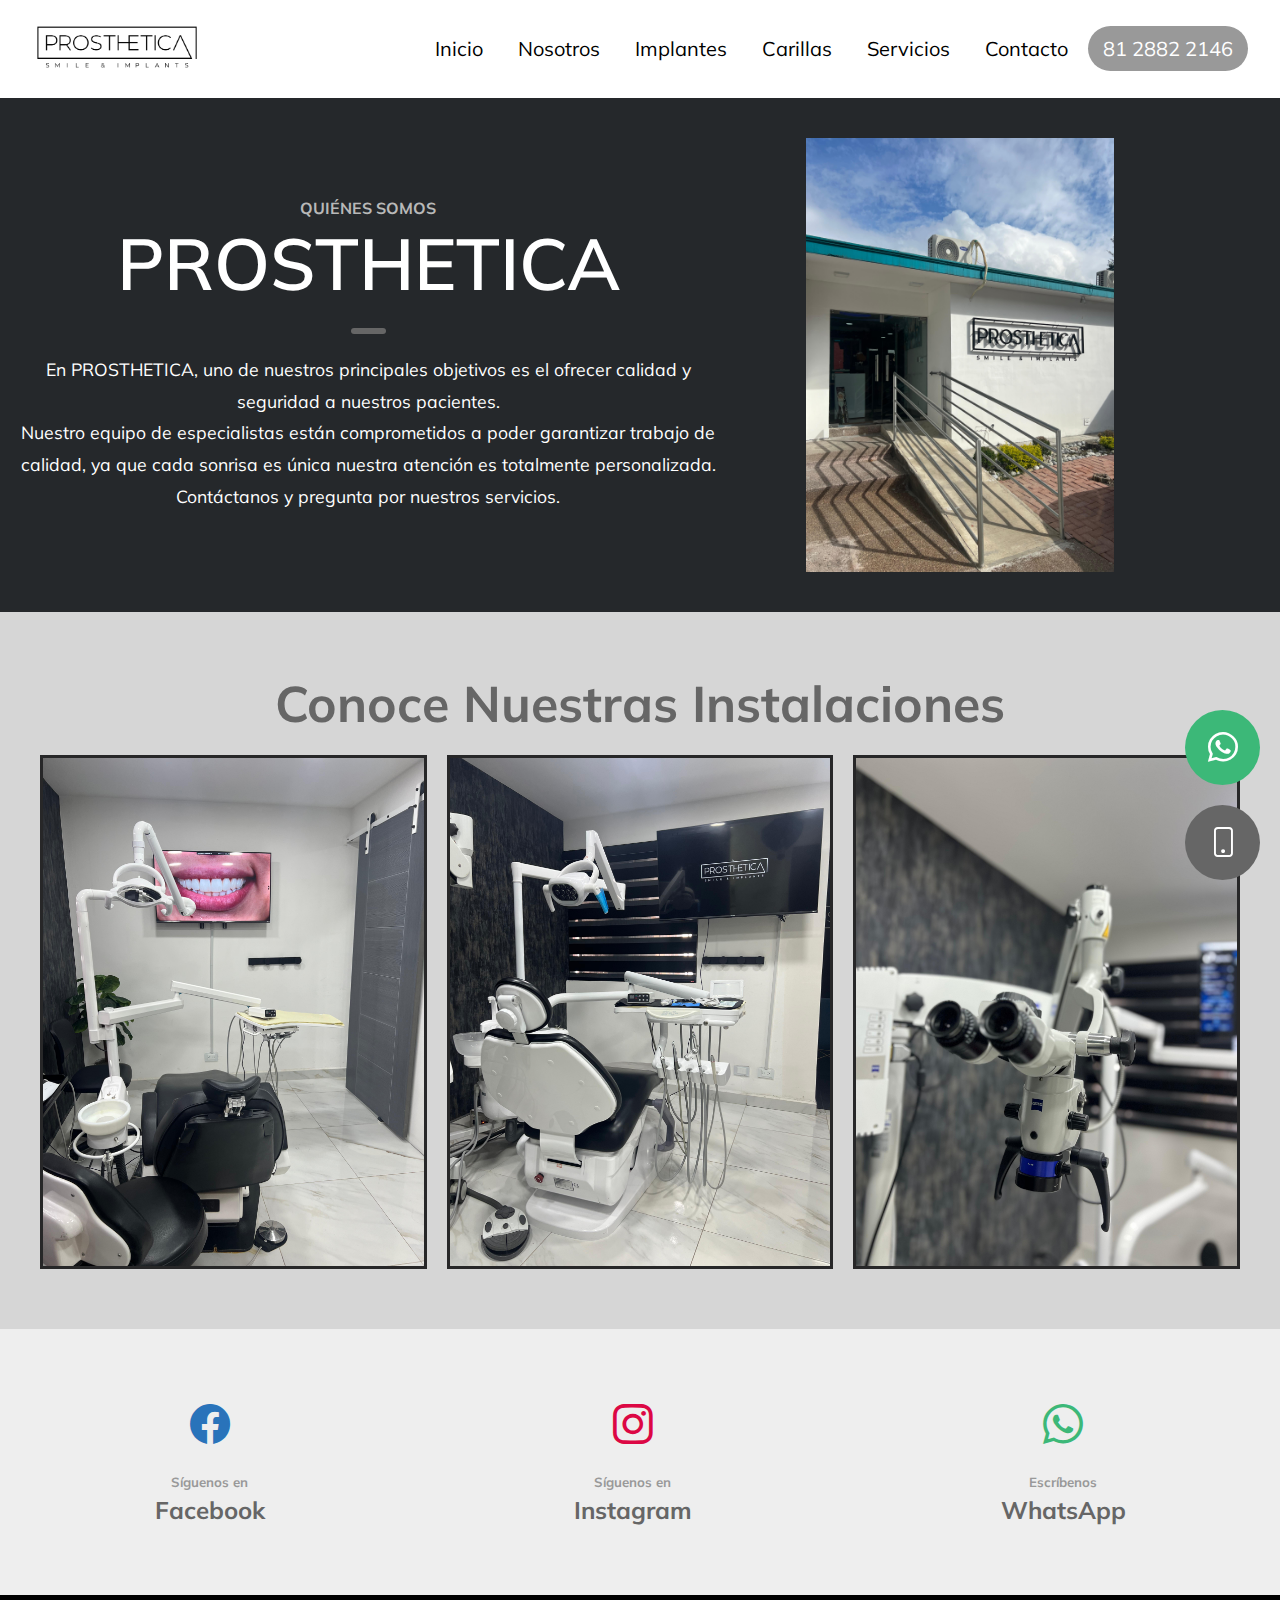
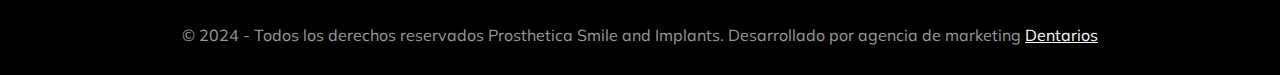
<file: nosotros.html>
<!DOCTYPE html>
<html lang="es_LA">
  <head>
    <meta charset="UTF-8" />
    <meta name="viewport" content="width=device-width, initial-scale=1.0" />
    <meta name="author" content="Valentín" />
    <meta name="" content="" />
    <title>Nosotros | PROSTHETICA</title>
    <link rel="stylesheet" href="/styles/style.css" />
    <link rel="stylesheet" href="/styles/nosotros.css" />
    <link
      rel="stylesheet"
      href="https://cdn.jsdelivr.net/npm/bootstrap-icons@1.11.2/font/bootstrap-icons.min.css"
    />
    <link
      rel="stylesheet"
      href="https://cdn.jsdelivr.net/npm/swiper@8/swiper-bundle.min.css"
    />
    <link
      rel="shortcut icon"
      href="img/logo/logo-prosthetica-square.png"
      type="image/x-icon"
    />
    <link
      rel="shortcut icon"
      href="img/logo/logo-prosthetica-square.png"
      type="image/x-icon"
    />
    <script src="https://cdn.jsdelivr.net/npm/swiper@8/swiper-bundle.min.js"></script>

    <!-- Meta Pixel Code -->
    <script>
      !(function (f, b, e, v, n, t, s) {
        if (f.fbq) return;
        n = f.fbq = function () {
          n.callMethod
            ? n.callMethod.apply(n, arguments)
            : n.queue.push(arguments);
        };
        if (!f._fbq) f._fbq = n;
        n.push = n;
        n.loaded = !0;
        n.version = "2.0";
        n.queue = [];
        t = b.createElement(e);
        t.async = !0;
        t.src = v;
        s = b.getElementsByTagName(e)[0];
        s.parentNode.insertBefore(t, s);
      })(
        window,
        document,
        "script",
        "https://connect.facebook.net/en_US/fbevents.js"
      );
      fbq("init", "571774498868542");
      fbq("track", "PageView");
    </script>
    <noscript
      ><img
        height="1"
        width="1"
        style="display: none"
        src="https://www.facebook.com/tr?id=571774498868542&ev=PageView&noscript=1"
    /></noscript>
    <!-- End Meta Pixel Code -->

    <!-- Google Tag Manager -->
    <script>
      (function (w, d, s, l, i) {
        w[l] = w[l] || [];
        w[l].push({
          "gtm.start": new Date().getTime(),
          event: "gtm.js",
        });
        var f = d.getElementsByTagName(s)[0],
          j = d.createElement(s),
          dl = l != "dataLayer" ? "&l=" + l : "";
        j.async = true;
        j.src = "https://www.googletagmanager.com/gtm.js?id=" + i + dl;
        f.parentNode.insertBefore(j, f);
      })(window, document, "script", "dataLayer", "GTM-NFP6KH6S");
    </script>
    <!-- End Google Tag Manager -->
  </head>

  <body>
    <!-- Google Tag Manager (noscript) -->
    <noscript
      ><iframe
        src="https://www.googletagmanager.com/ns.html?id=GTM-NFP6KH6S"
        height="0"
        width="0"
        style="display: none; visibility: hidden"
      ></iframe
    ></noscript>
    <!-- End Google Tag Manager (noscript) -->

    <header class="header-1">
      <div class="header" id="header">
        <a href="/" class="logo-btn">
          <img src="img/logo/logo-prosthetica-rectangle.png" alt="" id="logo" />
        </a>
        <div class="btn-menu" id="open">
          <span></span>
          <span></span>
          <span></span>
        </div>
        <nav class="menu-desktop">
          <a href="/">Inicio</a>
          <a href="/nosotros.html">Nosotros</a>
          <a href="/#Implantes">Implantes</a>
          <a href="/#Carillas">Carillas</a>
          <a href="/index.html#Servicios">Servicios</a>
          <!-- <a href="/promociones.html">Promociones</a> -->
          <a href="/#Contacto">Contacto</a>
          <a href="tel:8128822146" target="_blank">81 2882 2146</a>
        </nav>
      </div>
    </header>
    <nav class="menu-movil" id="menu">
      <i class="bi bi-x-lg" id="close"></i>
      <a href="/">Inicio</a>
      <a href="/nosotros.html">Nosotros</a>
      <a href="/#Implantes">Implantes</a>
      <a href="/#Carillas">Carillas</a>
      <a href="/index.html#Servicios" target="_blank">Servicios</a>
      <!-- <a href="/promociones.html">Promociones</a> -->
      <a href="/#Contacto">Contacto</a>
      <a href="tel:8128822146">81 2882 2146</a>
      <div class="menu-rs">
        <a
          href="https://www.facebook.com/prosthetica.mx?mibextid=ZbWKwL"
          target="_blank"
          rel="noopener noreferrer"
        >
          <svg
            xmlns="http://www.w3.org/2000/svg"
            x="0px"
            y="0px"
            width="40"
            height="40"
            viewBox="0 0 24 24"
          >
            <path
              d="M17.525,9H14V7c0-1.032,0.084-1.682,1.563-1.682h1.868v-3.18C16.522,2.044,15.608,1.998,14.693,2 C11.98,2,10,3.657,10,6.699V9H7v4l3-0.001V22h4v-9.003l3.066-0.001L17.525,9z"
            ></path>
          </svg>
        </a>
        <a
          href="https://www.instagram.com/prosthetica.mx?igsh=MWJ2endzcXExOW1ibQ=="
          target="_blank"
          rel="noopener noreferrer"
        >
          <svg
            xmlns="http://www.w3.org/2000/svg"
            x="0px"
            y="0px"
            width="40"
            height="40"
            viewBox="0 0 48 48"
          >
            <path
              d="M 16.5 5 C 10.16639 5 5 10.16639 5 16.5 L 5 31.5 C 5 37.832757 10.166209 43 16.5 43 L 31.5 43 C 37.832938 43 43 37.832938 43 31.5 L 43 16.5 C 43 10.166209 37.832757 5 31.5 5 L 16.5 5 z M 16.5 8 L 31.5 8 C 36.211243 8 40 11.787791 40 16.5 L 40 31.5 C 40 36.211062 36.211062 40 31.5 40 L 16.5 40 C 11.787791 40 8 36.211243 8 31.5 L 8 16.5 C 8 11.78761 11.78761 8 16.5 8 z M 34 12 C 32.895 12 32 12.895 32 14 C 32 15.105 32.895 16 34 16 C 35.105 16 36 15.105 36 14 C 36 12.895 35.105 12 34 12 z M 24 14 C 18.495178 14 14 18.495178 14 24 C 14 29.504822 18.495178 34 24 34 C 29.504822 34 34 29.504822 34 24 C 34 18.495178 29.504822 14 24 14 z M 24 17 C 27.883178 17 31 20.116822 31 24 C 31 27.883178 27.883178 31 24 31 C 20.116822 31 17 27.883178 17 24 C 17 20.116822 20.116822 17 24 17 z"
            ></path>
          </svg>
        </a>
      </div>
    </nav>

    <section class="container-nosotros" id="Nosotros">
      <div class="nosotros-max">
        <div class="nosotros">
          <h4>QUIÉNES SOMOS</h4>
          <h3>PROSTHETICA</h3>
          <span></span>
          <p>
            En PROSTHETICA, uno de nuestros principales objetivos es el ofrecer
            calidad y seguridad a nuestros pacientes. <br />
            Nuestro equipo de especialistas están comprometidos a poder
            garantizar trabajo de calidad, ya que cada sonrisa es única nuestra
            atención es totalmente personalizada. <br />
            Contáctanos y pregunta por nuestros servicios.
          </p>
        </div>
        <img
          src="img/fachada-prosthetica.jpeg"
          alt="prosthetica"
          class="img-des"
        />
      </div>
    </section>

    <section class="container-instalaciones">
      <h2>Conoce Nuestras Instalaciones</h2>
      <div class="instalaciones ins-movil">
        <div class="swiper sample-slider-3">
          <div class="swiper-wrapper">
            <div class="swiper-slide">
              <img src="img/Instalaciones/instalaciones-1.jpeg" />
            </div>
            <div class="swiper-slide">
              <img src="img/Instalaciones/instalaciones-2.jpeg" />
            </div>
            <div class="swiper-slide">
              <img src="img/Instalaciones/instalaciones-3.jpeg" />
            </div>
            <!-- <div class="swiper-slide">
              <img src="img/Nosotros/slider-5.jpg" />
            </div>
            <div class="swiper-slide">
              <img src="img/Nosotros/slider-6.jpg" />
            </div>
            <div class="swiper-slide">
              <img src="img/Nosotros/slider-7.jpg" />
            </div>
            <div class="swiper-slide">
              <img src="img/Nosotros/slider-8.jpg" />
            </div> -->
          </div>
        </div>
      </div>
      <div class="instalaciones-des">
        <img
          src="img/Instalaciones/instalaciones-1.jpeg"
          alt="Consultorio"
          class="foto-1"
        />
        <img
          src="img/Instalaciones/instalaciones-2.jpeg"
          alt="Consultorio"
          class="foto-2"
        />
        <img
          src="img/Instalaciones/instalaciones-3.jpeg"
          alt="Consultorio"
          class="foto-3"
        />
        <!-- <img
          src="img/Nosotros/slider-10.jpg"
          alt="Consultorio"
          class="foto-3"
        />
        <img
          src="img/Nosotros/slider-15.jpg"
          alt="Consultorio"
          class="foto-4"
        />
        <img src="img/Nosotros/slider-9.jpg" alt="Consultorio" class="foto-5" />
        <img
          src="img/Nosotros/slider-11.jpg"
          alt="Consultorio"
          class="foto-6"
        />
        <img src="img/Nosotros/slider-4.jpg" alt="Consultorio" class="foto-7" />
        <img
          src="img/Nosotros/slider-13.jpg"
          alt="Consultorio"
          class="foto-8"
        />
        <img
          src="img/Nosotros/slider-14.jpg"
          alt="Consultorio"
          class="foto-9"
        />
        <img
          src="img/Nosotros/slider-7.jpg"
          alt="Consultorio"
          class="foto-10"
        /> -->
      </div>
    </section>
    <footer class="footer">
      <a
        href="https://www.facebook.com/prosthetica.mx?mibextid=ZbWKwL"
        target="_blank"
        class="item-rs"
      >
        <i class="bi bi-facebook"></i>
        <h5>Síguenos en</h5>
        <h2>Facebook</h2>
      </a>
      <a
        href="https://www.instagram.com/prosthetica.mx?igsh=MWJ2endzcXExOW1ibQ=="
        target="_blank"
        class="item-rs"
      >
        <i class="bi bi-instagram"></i>
        <h5>Síguenos en</h5>
        <h2>Instagram</h2>
      </a>
      <a
        href="https://api.whatsapp.com/send?phone=528128822146"
        target="_blank"
        class="item-rs"
      >
        <i class="bi bi-whatsapp"></i>
        <h5>Escríbenos</h5>
        <h2>WhatsApp</h2>
      </a>
    </footer>
    <footer class="footer-1">
      <p>
        © 2024 - Todos los derechos reservados Prosthetica Smile and Implants.
        Desarrollado por agencia de marketing
        <a
          href="http://dentarios.com.mx"
          target="_blank"
          rel="noopener noreferrer"
          >Dentarios</a
        >
      </p>
    </footer>
    <div class="botones-flotantes">
      <a
        id="whats"
        href="https://api.whatsapp.com/send?phone=526255890381"
        target="_blank"
      >
        <i class="bi bi-whatsapp"></i>
      </a>
      <a id="tel" href="tel:6255890381" target="_blank">
        <i class="bi bi-phone"></i>
      </a>
      <!-- <a id="menu-contacto">
      <img src="img/mensaje.png" alt="mensaje" />
    </a> -->
    </div>
    <script src="js/script-promo.js"></script>
  </body>
</html>
</file>
<file: styles/style.css>
@import url("https://fonts.googleapis.com/css2?family=Mulish:wght@300;400;500;600;700;800;900&display=swap");

:root {
  --primary-color: #2a2f35;
  --secondary-color: #999999;
  --tercer-color: #666;
}

* {
  margin: 0;
  padding: 0;
  box-sizing: border-box;
  scroll-behavior: smooth;
}

body {
  font-family: "Mulish", sans-serif;
  overflow-x: hidden;
  width: 100vw;
  height: 100vh;
}

h3 {
  color: var(--primary-color);
}

p {
  color: var(--secondary-color);
}

/*EStilos header*/
.header {
  display: flex;
  justify-content: space-between;
  align-items: center;
  height: auto;
  background-color: #fff;
  position: fixed;
  top: 0;
  right: 0;
  z-index: 11;
  width: 100%;
  gap: 170px;
  transition: all 0.275s ease;
  max-width: 100%;
  box-sizing: border-box;
  padding: 0px 15px;
}

.header-1 {
  display: flex;
  justify-content: center;
  align-items: center;
  width: 100%;
}

.header-blanco {
  background-color: white;
  box-shadow: 2px 2px 2px 1px rgba(0, 0, 0, 0.2);
  transition: all 0.275s ease;
}

.header .logo-btn {
  width: 55%;
  max-width: 55%;
}

.header .logo-btn img {
  width: 100px;
}

.header .btn-menu span {
  width: 25px;
  height: 4px;
  background-color: #000;
  display: flex;
  margin-bottom: 5px;
}

.header .btn-menu {
  cursor: pointer;
}

/*Menu Móvil*/
.menu-movil a {
  text-decoration: none;
  color: #000;
  margin-bottom: 15px;
  font-size: 25px;
  font-weight: 600;
}

.menu-movil #close {
  font-size: 25px;
  position: absolute;
  top: 40px;
  right: 30px;
  color: #000;
  cursor: pointer;
}

.menu-movil {
  padding: 60px 25px 25px;
  background-color: white;
  display: flex;
  justify-content: center;
  align-items: flex-start;
  flex-direction: column;
  width: 300px;
  height: 100vh;
  position: fixed;
  z-index: 12;
  top: 0;
  right: -350px;
  box-shadow: 0px 10px 5px 5px rgba(0, 0, 0, 0.2);
  transition: all 0.3s ease-in;
}

.menu-desktop {
  display: none;
}

.menu-movil .menu-rs {
  margin-top: 50px;
}

.menu-movil .menu-rs svg {
  width: 25px;
  margin-left: 15px;
}

.show-menu {
  transition: all 0.3s ease-in;
  right: 0;
}

/*Fin Menu Móvil*/
/*Fin estilos header*/
/*Estilos Hero*/
.hero {
  background-color: #000;
}
.sample-slider {
  width: 100%;
  position: relative;
  display: none;
  background-color: #000;
}

.img-des {
  display: none;
}

.swiper-slide {
  margin: 0 auto;
}

.sample-slider h2 {
  position: absolute;
  top: 50%;
  left: 30%;
  color: white;
}
.slider-casos {
  overflow: hidden;
}
.img-casos {
  max-width: 100%;
  width: 200px;
  height: 100%;
  object-fit: cover;
  margin: auto;
  display: block;
  -webkit-box-shadow: 9px 10px 5px 1px rgba(0, 0, 0, 0.38) !important;
  -moz-box-shadow: 9px 10px 5px 1px rgba(0, 0, 0, 0.38) !important;
  box-shadow: 9px 10px 5px 1px rgba(0, 0, 0, 0.38) !important;
}
.img-casos-8 {
  max-width: 100%;
  width: 300px;
  height: 270px;
  object-fit: cover;
}

/* section videos */
.container-videos-presentation {
  width: 100%;
  padding: 25px 0;
  margin-top: 70px;
}

.container-videos--img {
  display: none;
}

.videos-slider {
  width: 100%;
}

.videos-slider .swiper-slide-video {
  width: 100%;
}

.container-videos-presentation .swiper-slide-video {
  height: auto;
  width: 100%;
}

.video-presentation {
  width: 100%;
  height: auto;
}

.prev-videos:after,
.next-videos:after {
  color: #fff !important;
  font-size: 30px !important;
}

.swiper-slide-video.swiper-slide-active {
  display: flex;
  align-items: center;
  justify-content: center;
}

/* Banner Movil */

.sample-slider-movil {
  width: 100%;
  position: relative;
}

.sample-slider-movil img {
  width: 100%;
  object-fit: contain;
  height: auto;
}

/*  */

.hero .hero-txt {
  display: flex;
  justify-content: center;
  align-items: center;
  flex-direction: column;
  text-align: center;
  max-width: 100%;
}

.hero h4,
.exito h4,
.texto-testimonios h4 {
  color: var(--secondary-color);
}

.hero h3,
.nosotros h3,
.exito h3,
.texto-testimonios h3 {
  font-size: 1.4em;
}

.hero span,
.nosotros span,
.exito span,
.contacto span {
  width: 35px;
  height: 6px;
  background-color: var(--tercer-color);
  display: flex;
  border-radius: 3px;
  margin: 20px 0;
}

.hero p,
.nosotros p,
.exito p,
.texto-testimonios p,
.contacto p {
  font-size: 1.1rem;
  line-height: 1.8;
}

/*Fin Estilos Hero*/
.container-nosotros {
  width: 100%;
  display: flex;
  justify-content: center;
  align-items: center;
}

.servicios-summary {
  width: 100%;
  display: flex;
  flex-direction: column;
  justify-content: center;
  align-items: center;
  padding: 20px 0;
  gap: 10px;
}

.servicios-summary h2 {
  text-align: center;
}

.servicios-summary p {
  width: 90%;
  text-align: justify;
}

.servicios {
  display: grid;
  grid-template-columns: repeat(2, 1fr);
  place-items: center;
  padding: 10px 0;
  max-width: 100%;
  margin-bottom: 50px;
}

.item-servicios {
  cursor: pointer;
  box-sizing: border-box;
  width: 100%;
  display: flex;
  justify-content: space-evenly;
  align-items: center;
  flex-direction: column;
  text-align: center;
  outline: 1px solid #000;
  gap: 10px;
  padding: 34px 0;
}

.item-servicios:hover {
  background-color: var(--secondary-color);
}

.item-servicios:hover p,
.item-servicios:hover h3 {
  color: #fff;
}

.item-servicios img {
  width: 30%;
}

.servicios .btn-casos,
.texto-testimonios a {
  padding: 20px 35px;
  color: white;
  background-color: var(--tercer-color);
  border-radius: 8px;
  margin: 10px 0;
  text-decoration: none;
  transition: all 0.2s ease-in-out;
}

.servicios .btn-casos {
  width: 50%;
  margin-top: 25px;
  text-align: center;
  grid-column-start: 1;
  grid-column-end: 3;
}

.servicios .btn-casos:hover,
.texto-testimonios a:hover {
  transition: all 0.2s ease-in-out;
  opacity: 0.7;
}

/* Modales Servicios */

dialog.hide {
  animation: hide 1s ease normal;
}

@keyframes hide {
  to {
    transform: translateY(-110%);
  }
}

dialog::backdrop {
  backdrop-filter: blur(4px);
  background-color: rgba(0, 0, 0, 0.5);
}

dialog {
  width: 80%;
  height: 70%;
  border-radius: 15px;
  border: none;
  position: fixed;
  top: 50%;
  left: 50%;
  transform: translate(-50%, -50%);
}

.modal-content {
  display: flex;
  flex-direction: column;
  align-items: center;
}

.close-button {
  align-self: flex-end;
  background: none;
  border: none;
  color: #aaa;
  font-size: 28px;
  cursor: pointer;
}

.close-button:hover {
  color: black;
}

.modal-images {
  display: flex;
  flex-direction: column;
  align-items: center;
  justify-content: center;
  gap: 10px;
  width: 100%;
}

/*Estilos modal casos*/
.foto-caso {
  width: 100%;
  height: auto;
  display: flex;
  justify-content: center;
  align-items: center;
  z-index: 100;
}

.sample-slider-2 {
  max-width: 500px;
  height: auto;
}
.modal-casos {
  background-color: rgba(0, 0, 0, 0.2);
  position: fixed;
  z-index: 500;
  width: 100%;
  height: 100vh;
  left: 0;
  top: 0;
  display: flex;
  justify-content: center;
  align-items: center;
  transform: scale(0);
  transition: all 0.7s ease-in;
}
.modal-container {
  background-color: #fff;
  width: 90%;
  height: 90%;
  display: flex;
  justify-content: center;
  align-items: center;
  flex-direction: column;
}
.modal-casos.showAparece {
  transform: scale(1);
  transition: all 0.7s ease-in;
}
.close-btn {
  position: absolute;
  right: 10px;
  top: 5px;
}

/*Estilos modal casos*/

/*Estilos Nosotros*/
.nosotros {
  display: flex;
  justify-content: center;
  align-items: center;
  flex-direction: column;
  padding: 60px 1rem;
  background-color: #25282b;
  text-align: center;
}

.container-nosotros {
  background-color: #25282b;
}

.nosotros h3 {
  color: white;
}

.nosotros h4 {
  color: #b8b8b8;
}

.nosotros p {
  color: #fff;
  text-align: justify;
}

.counter {
  padding: 60px 1rem;
  display: flex;
  justify-content: center;
  align-items: center;
  flex-direction: column;
  text-align: center;
  max-width: 100%;
}

.counter .item-counter {
  display: flex;
  justify-content: center;
  align-items: center;
  flex-direction: column;
  margin: 10px 0;
}

.counter .item-counter > div {
  display: flex;
  align-items: center;
  justify-content: space-around;
}

.counter .item-counter i {
  margin-right: 10px;
  font-size: 35px;
  color: var(--tercer-color);
}

.counter .item-counter h2 {
  font-size: 60px;
}

.counter h3 {
  margin-bottom: 50px;
}

.counter .item-counter p {
  font-size: 1.4em;
}

/*Estilos Detalles*/
.detalles {
  display: flex;
  justify-content: center;
  align-items: center;
  flex-direction: column;
}

.detalles .item-detalles {
  width: 100%;
  height: 150px;
}

.detalles .item-detalles h2 {
  width: 100%;
  height: 100%;
  background-color: #000000a9;
  color: white;
  text-align: center;
  display: flex;
  justify-content: center;
  align-items: center;
  transition: all 0.275s linear;
}

.detalles .item-detalles:hover > h2 {
  background-color: #1f49706d;
  transition: all 0.275s linear;
}

.detalles .parte-1 {
  background-image: url(../img/Nosotros/slider-14.png);
  background-repeat: no-repeat;
  background-position: center center;
  background-size: cover;
}

.detalles .parte-2 {
  background-image: url(../img/Nosotros/slider-15.png);
  background-repeat: no-repeat;
  background-position: center center;
  background-size: cover;
}

.detalles .parte-3 {
  background-image: url(../img/_MG_1418.png);
  background-repeat: no-repeat;
  background-position: center center;
  background-size: cover;
}

/*Casos de Éxito*/
.exito {
  display: flex;
  justify-content: center;
  align-items: center;
  flex-direction: column;
  padding: 60px 1rem;
  text-align: center;
}

.galeria-casos {
  display: grid;
  grid-template-columns: repeat(1, 1fr);
}

.galeria-casos img {
  width: 100%;
}
.galeria-casos .item-casos .content-4 {
  position: absolute;
  z-index: 3;
  bottom: 0;
  display: flex;
  justify-content: center;
  flex-direction: column;
  align-items: center;
  transform: scale(0);
  transition: 0.5s;
  background-color: #000000b6;
  padding: 20px;
  width: 100%;
  height: 100%;
  color: white;
}

.galeria-casos .item-casos:hover .content-4 {
  transform: scale(1);
}

/* Implantes */

.container-implantes {
  width: 100%;
  margin: 80px 0;
}

.implantes-fig {
  width: 100%;
}

.implantes-fig img {
  width: 100%;
}

.implantes-textos {
  width: 100%;
  display: flex;
  flex-direction: column;
  gap: 20px;
  padding: 20px;
  align-items: center;
}

.implantes-textos h4 {
  font-size: 30px;
  font-weight: bold;
  text-align: center;
}

.implantes-textos span {
  text-align: justify;
  color: #999;
  font-size: 20px;
}

.implantes-textos a {
  padding: 20px 40px;
  color: #fff;
  background-color: #2a2f35;
  text-align: center;
  text-decoration: none;
  border-radius: 5px;
}

/*Fin Estilos Galería*/
/*Estilos TEstimonios*/
.container-testimonios {
  background-image: url(../img/bg-testim.webp);
  background-position: top;
  background-repeat: no-repeat;
  background-size: cover;
  width: 100%;
  margin-top: 100px;
}

.max-testi {
  display: flex;
  justify-content: center;
  align-items: center;
  width: 100%;
  background-color: #000000a9;
}

.testimonios {
  padding: 60px 1rem;
  display: flex;
  justify-content: center;
  align-items: center;
  flex-direction: column;
}

.testimonios .texto-testimonios {
  display: flex;
  justify-content: center;
  align-items: flex-start;
  flex-direction: column;
  text-align: start;
  margin-bottom: 20px;
}

.testimonios .texto-testimonios h3 {
  color: white;
}

.testimonios .texto-testimonios p {
  margin: 20px 0;
}

.swiper-container,
.swiper-container-1 {
  position: relative;
  width: 300px;
  margin: 0 auto;
}

.swiper-container .swiper-button-prev {
  left: -40px;
}

.swiper-container .swiper-button-next {
  right: -40px;
}

.swiper-container .swiper-pagination,
.swiper-container-1 .swiper-pagination {
  bottom: -30px !important;
}

.item-testimonios {
  padding: 40px 40px 30px;
  background-color: white;
  height: auto !important;
}

.item-testimonios img {
  width: 75px;
}

.item-testimonios p {
  margin: 30px 0;
}

.item-testimonios h3 {
  padding-top: 20px;
}

.swiper-pagination-bullet {
  width: 25px !important;
  height: 4px !important;
  font-size: 12px !important;
  color: #000 !important;
  opacity: 1 !important;
  background: rgba(0, 0, 0, 0.2) !important;
  border-radius: 6px !important;
}

.swiper-pagination-bullet-active {
  color: #fff !important;
  background: var(--tercer-color) !important;
}

/*Estilos Contacto*/
.contacto {
  box-sizing: border-box;
  display: flex;
  justify-content: center;
  align-items: center;
  flex-direction: column;
  text-align: center;
  padding: 90px 1rem;
  max-width: 100%;
}

.contacto .texto-contacto {
  display: flex;
  justify-content: center;
  align-items: center;
  flex-direction: column;
}

.contacto .container-datos {
  margin: 20px 0;
  text-decoration: none;
  color: inherit;
}

.contacto .container-datos i {
  font-size: 40px;
  color: var(--tercer-color);
}

.contacto .container-datos h5 {
  color: var(--secondary-color);
}

.contacto .container-datos h2 {
  font-weight: bold;
}

.contacto .container-datos ul {
  list-style: none;
}

.texto-contacto {
  margin-bottom: 20px;
}

.contacto .container-datos li {
  font-size: 1.5em;
  font-weight: bold;
  margin-bottom: 10px;
}

.datos-map {
  width: 100%;
  margin: 30px 0;
  display: flex;
  flex-direction: column;
}

.map-item {
  display: flex;
  flex-direction: column;
  gap: 20px;
  padding: 20px;
}

.map-item a {
  text-decoration: none;
  color: #000;
  font-size: 20px;
  text-align: center;
  font-weight: bold;
}

.map {
  width: 100%;
  height: 250px;
}

.consultorio {
  width: 100%;
  height: 100%;
}

.consultorio img {
  width: 100%;
  opacity: 0.5;
  transition: all 0.175s linear;
}

.consultorio img:hover {
  transition: all 0.175s linear;
  opacity: inherit;
}

.swiper-container-1 {
  margin-top: 20px;
}

/*Footer*/
.footer {
  padding: 30px 0;
  display: flex;
  justify-content: center;
  align-items: center;
  flex-direction: column;
  background-color: #eeeeee;
  text-align: center;
}

.footer .item-rs {
  margin: 30px 0;
  text-decoration: none;
}

.footer .item-rs i {
  font-size: 40px;
}

.footer .item-rs .bi-whatsapp {
  color: #3cb878;
}

.footer .item-rs .bi-facebook {
  color: #2973ba;
}

.footer .item-rs .bi-instagram {
  color: #dc0744;
}

.footer .item-rs h5 {
  margin: 25px 0 5px 0;
  color: var(--secondary-color);
}

.footer .item-rs h2 {
  color: var(--tercer-color);
}

.footer-1 {
  padding: 30px 1rem;
  background-color: #000;
  text-align: center;
}

.footer-1 a {
  color: white;
}

/*Botones Flotantes*/
.botones-flotantes {
  position: fixed;
  bottom: 20px;
  right: 20px;
  z-index: 13;
  display: flex;
  flex-direction: column;
  gap: 20px;
}

.botones-flotantes a {
  display: flex;
  justify-content: center;
  align-items: center;
  text-align: center;
  font-size: 30px;
  width: 75px;
  height: 75px;
  border-radius: 50%;
  cursor: pointer;
  transition: all 0.275s ease-in-out;
}

.botones-flotantes #whats {
  background-color: #3cb878;
  color: white;
}

.botones-flotantes #tel {
  background-color: var(--tercer-color);
  color: white;
}

.botones-flotantes #whats:hover {
  background-color: #268353;
}

.botones-flotantes #tel:hover {
  background-color: var(--secondary-color);
}

/* .botones-flotantes img {
  width: 40px;
} */

/* .botones-flotantes #menu-contacto {
  background-color: var(--tercer-color);
  z-index: 14;
  position: relative;
  width: 75px;
  height: 75px;
} */

.botones-flotantes #menu-contacto:hover {
  background-color: var(--secondary-color);
}

.show-whats {
  right: 90px !important;
}

.show-tel {
  bottom: 90px !important;
}
.fhater {
  background-color: #000;
}
.container-descripcion {
  position: relative;
  display: grid;
  grid-template-columns: repeat(1, 1fr);
  gap: 30px;
  padding: 0px 20px;
}
.item-des {
  margin-top: 30px;
  margin-bottom: 10px;
}
.item-des hr {
  width: 39%;
  height: 1px;
  background-color: #fff;
}
.item-des h2,
.item-des p {
  color: white;
}
.item-des h2 {
  font-size: 32px;
}
.item-des p {
  font-size: 16px;
  margin-top: 5px;
  text-align: justify;
}
.container-video {
  margin-bottom: 40px;
}

.container-video .video-video {
  height: 0px;
  width: 100%;
  max-width: 560px; /* Así establecemos el ancho máximo (si lo queremos) */
  padding-top: 56.25%; /* Relación: 16/9 = 56.25% */
  position: relative;
}

.container-video .video-video video {
  position: absolute;
  height: 100%;
  width: 100%;
  top: 0px;
  left: 0px;
}
.container-video p {
  color: #fff;
  font-size: 16px;
  margin: 5px auto;
}
.btn-video {
  background-color: #efb810;
  padding: 9px 7px;
  width: 170px;
  text-align: center;
  display: block;
  border-radius: 10px;
  text-decoration: none;
  color: #fff;
  margin: 9px 0px 0px 0px;
}
.container-btn-video {
  display: block;
}
.container-btn-item-des {
  display: none;
}
.item-fotos img {
  max-width: 100%;
  height: 100%;
  object-fit: cover;
}
.swiper-slide h3 {
  text-align: center;
  color: #efb810;
}
.antes-despues {
  display: none;
}
.slider-cel {
  margin-top: 55px;
}
.swiper-slide-movil img {
  max-width: 100%;
}
/*Media Queries*/
@media (min-width: 767px) {
  .galeria-casos .item-casos {
    position: relative;
  }
  .galeria-casos .item-casos .content-4 {
    position: absolute;
    z-index: 3;
    bottom: 0;
    top: 0;
    left: 0;
    right: 0;
    display: flex;
    justify-content: center;
    flex-direction: column;
    align-items: center;
    transform: scale(0);
    transition: 0.5s;
    background-color: #000000b6;
    padding: 20px;
    width: 100%;
    height: 100%;
    color: white;
  }

  .galeria-casos .item-casos:hover .content-4 {
    transform: scale(1);
  }
  .slider-cel {
    display: none;
  }
  .hero {
    display: flex;
    flex-direction: column;
    height: 100vh;
    padding: 0px 0px;
  }
  .hero .sample-slider img {
    width: 100%;
    object-fit: cover;
  }
  .item-des {
    display: flex;
    flex-direction: column;
    justify-content: start;
    gap: 10px;
  }
  .container-descripcion {
    position: relative;
    display: grid;
    grid-template-columns: repeat(2, 1fr);
    gap: 30px;
    padding: 40px 40px;
    max-width: 1400px;
    margin: auto;
  }
  .item-des h2 {
    font-size: 40px;
  }
  .item-des p {
    font-size: 17px;
    margin-top: 5px;
    text-align: justify;
  }
  .container-video {
    display: flex;
    justify-content: center;
    align-items: center;
    flex-direction: column;
  }
  .container-btn-video {
    display: none;
  }
  .container-btn-item-des {
    display: block;
  }
  .btn-video {
    background-color: #efb810;
    padding: 9px 0px;
    width: 200px;
    text-align: center;
    display: block;
    border-radius: 10px;
    text-decoration: none;
    color: #fff;
    font-size: 18px;
    margin: 9px 0px 0px 0px;
    transition: 0.7s all ease-in-out;
  }
  .btn-video:hover {
    transform: scale(0.9);
    transition: 0.7s all ease-in-out;
  }
  .antes-despues {
    width: 100%;
    margin: auto;
    background-color: #000 !important;
    display: flex;
    justify-content: center;
    align-items: center;
    flex-direction: column;
  }
  .antes-despues h2 {
    color: #fff;
    margin-top: 18px;
    font-size: 30px;
  }
  .antes-despues span {
    color: #fff;
  }
  .item-antes-despues {
    max-width: 1300px;
    margin: auto;
    display: grid;
    grid-template-columns: repeat(4, 1fr);
    gap: 10px;
    background-color: #000 !important;
    padding-top: 30px;
  }
  .item-fotos {
    position: relative;
  }
  .item-fotos img {
    max-width: 100%;
    height: 100%;
    object-fit: cover;
  }
  .foto-despues {
    position: absolute;
    top: 0;
    left: 0;
    width: 100%;
    height: 100%;
    opacity: 0;
    transition: opacity 0.5s;
    object-fit: cover;
  }
  .item-fotos:hover .foto-despues {
    opacity: 1;
  }

  dialog {
    width: 60%;
    height: 550px;
    border-radius: 15px;
    border: none;
    position: fixed;
    top: 50%;
    left: 50%;
    transform: translate(-50%, -50%);
  }

  .img-casos {
    max-width: 100%;
    width: 100%;
    height: 100%;
    object-fit: cover;
    margin: auto;
    -webkit-box-shadow: 9px 10px 5px 1px rgba(0, 0, 0, 0.38) !important;
    -moz-box-shadow: 9px 10px 5px 1px rgba(0, 0, 0, 0.38) !important;
    box-shadow: 9px 10px 5px 1px rgba(0, 0, 0, 0.38) !important;
  }
  .header {
    position: static;
    box-sizing: border-box;
  }

  .header .logo-btn {
    width: 200px;
  }

  .menu-movil {
    display: none;
  }

  .header-blanco {
    box-shadow: none;
  }

  .btn-menu {
    display: none;
  }

  .menu-desktop {
    box-sizing: border-box;
    display: flex;
    justify-content: end;
    align-items: center;
    width: 100%;
    gap: 5px;
  }

  .menu-desktop a {
    text-decoration: none;
    color: #000;
    padding: 10px 15px;
    font-size: 20px;
    transition: all 10ms ease-in-out;
  }

  /* Antes el de mor */
  /* 6255890381 */
  /* Después el de prosthetica */
  /*  8128822146 */
  .menu-desktop a:hover {
    cursor: pointer;
    color: var(--tercer-color);
  }

  .menu-desktop a[href="tel:8128822146"] {
    padding: 10px 15px;
    background-color: var(--secondary-color);
    border-radius: 50px;
    color: white;
    transition: all 0.275s ease-in;
  }

  .menu-desktop a:hover {
    opacity: 0.7;
  }

  .menu-desktop a[href="tel:6255890381"]:hover {
    background-color: #2a2f35;
    transition: all 0.275s ease-in;
    color: white;
  }

  /*  */

  /*Estilos Hero*/
  .sample-slider {
    width: 100%;
    display: block;
    background-color: #000 !important;
    margin: auto;
    flex-grow: 1;
  }

  .img-des {
    display: block;
    height: 100%;
    width: 100%;
    margin: auto;
  }

  .swiper-slide {
    margin: 0 auto;
  }

  /* section videos */
  .container-videos-presentation {
    width: 100%;
    padding: 0;
    display: grid;
    grid-template-columns: 58% 40%;
    align-items: start;
    justify-content: space-between;
    box-sizing: border-box;
  }

  .container-videos--img {
    display: flex;
    height: 100%;
    flex-wrap: wrap;
    justify-content: space-between;
  }

  .videos--img {
    width: 49%;
    height: 49%;
    object-fit: cover;
  }

  .videos-slider {
    width: 100%;
    padding: 0;
    height: auto;
    object-fit: cover;
  }

  .videos-slider .swiper-slide-video {
    width: 100%;
    padding: 0;
    box-sizing: border-box;
  }

  .container-videos-presentation .swiper-slide-video {
    height: auto;
    width: 100%;
    padding: 0;
  }

  .video-presentation {
    width: 100%;
    padding: 0;
    height: auto;
  }

  .prev-videos:after,
  .next-videos:after {
    color: #fff !important;
    font-size: 40px !important;
  }

  .swiper-slide-video.swiper-slide-active {
    height: 100%;
    display: flex;
    align-items: start;
    justify-content: center;
    padding: 0;
  }

  /* Banner Movil */

  .sample-slider-movil {
    width: 100%;
    position: relative;
    display: none;
  }

  .sample-slider-movil img {
    width: 100%;
    margin-top: 100px;
    object-fit: contain;
    height: auto;
  }

  /* Servicios */

  .container-servicios {
    width: 100%;
    padding: 0;
  }

  .servicios-summary {
    width: 100%;
  }

  .servicios-summary h2 {
    font-size: 30px;
  }

  .servicios-summary p {
    text-align: center;
  }

  .servicios {
    grid-template-columns: repeat(3, 1fr);
    grid-template-rows: repeat(2, 1fr);
    place-content: center;
    align-items: start;
    width: 100%;
  }

  .item-servicios {
    height: 100%;
    justify-content: start;
  }

  .item-servicios img {
    width: 15%;
  }

  .item-servicios h3 {
    font-size: 20px;
  }

  .servicios .btn-casos {
    width: 50%;
    margin-top: 25px;
    text-align: center;
    grid-column-start: 2;
    grid-column-end: 2;
  }

  /* Modales Servicios */

  .modal-content {
    box-sizing: border-box;
    display: flex;
    justify-content: center;
    align-items: center;
    padding: 50px;
  }

  .modal-images {
    display: flex;
    align-items: center;
    justify-content: center;
  }

  .modal-content h2 {
    font-size: 30px;
  }

  .modal-content p {
    font-size: 25px;
  }

  /*  */

  .detalles {
    flex-direction: row;
  }

  .detalles .item-detalles {
    height: 350px;
  }

  .hero h3,
  .nosotros h3,
  .exito h3,
  .texto-testimonios h3,
  .texto-contacto h3 {
    font-size: 48px;
    font-weight: 600;
  }

  .counter h3 {
    font-size: 36px;
    font-weight: 600;
  }

  .galeria-casos {
    grid-template-columns: repeat(2, 1fr);
  }

  /* Implantes */

  .container-implantes {
    width: 100%;
    margin: 80px 0;
    display: grid;
    grid-template-columns: repeat(2, 1fr);
    align-items: center;
    justify-content: space-between;
  }

  .implantes-fig {
    width: 100%;
  }

  .implantes-textos {
    gap: 25px;
    padding: 70px;
    align-items: center;
  }

  .implantes-textos h4 {
    font-size: 40px;
  }

  .implantes-textos span {
    font-size: 22px;
  }

  .implantes-textos a {
    border-radius: 5px;
    font-size: 17px;
    transition: opacity 0.3s ease-in-out;
  }

  .implantes-textos a:hover {
    opacity: 0.7;
  }

  /*  */

  .testimonios {
    flex-direction: row;
    margin-top: 0;
  }

  .swiper-container {
    width: 400px;
  }

  .container-contacto {
    max-width: 450px;
  }

  /*  */

  .datos-map {
    width: 100%;
    margin: 30px 0;
    display: flex;
    flex-direction: column;
  }

  .datos-map h5 {
    font-size: 30px;
  }

  .datos-map i {
    font-size: 30px;
  }

  .maps-items {
    display: grid;
    grid-template-columns: repeat(2, 1fr);
  }

  .map-item {
    display: flex;
    flex-direction: column;
    justify-content: space-between;
    gap: 20px;
    padding: 20px;
    height: 480px;
  }

  .map-item a {
    text-decoration: none;
    color: #000;
    font-size: 20px;
    text-align: center;
    font-weight: bold;
  }

  .map {
    height: 350px;
  }

  /*  */
  .swiper-container-1 {
    width: 100%;
  }

  .footer {
    padding: 40px 0;
    flex-direction: row;
    justify-content: space-around;
  }
}

@media (min-width: 1024px) {
  #logo {
    width: 170px;
  }
  .header {
    padding: 1rem 2rem;
  }

  .header-blanco {
    box-shadow: none;
  }

  .btn-menu {
    display: none;
  }

  .menu-desktop {
    display: flex;
    justify-content: end;
    align-items: center;
    width: 100%;
    gap: 5px;
  }

  .menu-desktop a {
    text-decoration: none;
    color: #000;
    padding: 10px 15px;
    font-size: 20px;
    transition: all 10ms ease-in-out;
  }

  /* Antes el de mor */
  /* 6255890381 */
  /* Después el de prosthetica */
  /*  8128822146 */
  .menu-desktop a:hover {
    cursor: pointer;
    color: var(--tercer-color);
  }

  .menu-desktop a[href="tel:8128822146"] {
    padding: 10px 15px;
    background-color: var(--secondary-color);
    border-radius: 50px;
    color: white;
    transition: all 0.275s ease-in;
  }

  .menu-desktop a:hover {
    opacity: 0.7;
  }

  .menu-desktop a[href="tel:6255890381"]:hover {
    background-color: #2a2f35;
    transition: all 0.275s ease-in;
    color: white;
  }

  /*  */

  .nosotros-max .img-des {
    width: 80%;
  }

  .img-mov {
    display: none;
  }

  .hero h3,
  .nosotros h3,
  .exito h3,
  .texto-contacto h3 {
    font-size: 72px;
    font-weight: 600;
  }

  .item-servicios h3 {
    font-size: 20px;
  }

  .container-nosotros img {
    height: 100%;
    max-height: 100%;
  }

  .nosotros-max {
    width: 100%;
    display: grid;
    grid-template-columns: 60% 30%;
    align-items: start;
    justify-items: center;
    padding: 40px 0;
    gap: 0;
  }

  .nosotros {
    padding: 60px 3rem 60px 1rem;
    text-align: center;
  }

  .nosotros p {
    text-align: center;
  }

  .galeria-casos {
    grid-template-columns: repeat(4, 1fr);
  }

  .container-testimonios {
    margin-top: 200px;
  }

  .testimonios {
    max-width: 1200px;
  }

  .swiper-container {
    width: 50%;
  }
}
</file>
<file: styles/nosotros.css>
@import url('https://fonts.googleapis.com/css2?family=Mulish:wght@300;400;500;600;700;800;900&display=swap');

:root {
  --primary-color: #2A2F35;
  --secondary-color: #999999;
  --tercer-color: #666;
  --blue-mor: #05a8f4;
}
.container-nosotros {
  margin-top: 100px;
}
.instalaciones-des {
  display: none;
}
.container-about {
  width: 100%;
  padding: 60px 1rem;
  display: flex;
  justify-content: center;
  align-items: center;
}
.container-about .about {
  display: flex;
  justify-content: center;
  align-items: center;
  flex-direction: column;
  max-width: 1200px;
}
.container-about .about .item-about {
  display: flex;
  justify-content: center;
  align-items: center;
  flex-direction: column;
  text-align: center;
  margin-bottom: 50px;
  max-width: 350px;
}
.container-about .about .item-about img {
  width: 100%;
  max-width: 300px;
}
.container-about .about .item-about h3 {
  font-size: 25px;
  margin: 20px 0;
}
.container-instalaciones {
  width: 100%;
  padding: 60px 1rem;
  background-color: #d6d6d6;
  text-align: center;
}
.container-instalaciones h2 {
  margin-bottom: 20px;
  color: var(--tercer-color);
}
.sample-slider-3{
  width: 100%;
  height: 100%;
}
.sample-slider-3 .swiper-slide{
  height: auto; 
}
.sample-slider-3 img{
  width: 100%;
  vertical-align: bottom;
  object-fit: cover;
  height: -webkit-fill-available;
}
/*Media Queries*/
@media (min-width: 768px) {
  .container-nosotros {
    margin-top: 0;
  }
}
@media (min-width: 1024px) {
  .container-about .about {
    flex-direction: row;
    align-items: flex-start;
  }
  .container-about .about .item-about {
    margin-bottom: 0;
  }
  .container-instalaciones {
    display: flex;
    justify-content: center;
    align-items: center;
    flex-direction: column;
  }
  .container-instalaciones h2 {
    font-size: 50px;
  }
  .container-about .about .item-about img {
    width: 300px;
  }
  .container-instalaciones .instalaciones {
    display: none;
  }
  .container-instalaciones .instalaciones-des {
    display: grid;
    grid-template-columns: repeat(3, 1fr);
    gap: 20px;
    max-width: 1200px;
  }
  .container-instalaciones .instalaciones-des img {
    width: 100%;
    height: 100%;
    border: 3px #272728 solid;
  }

  /* .foto-1 {
    grid-column-start: 1;
    grid-column-end: 3;
  }
  .foto-2 {
    grid-column-start: 2;
    grid-column-end: 4;
  }
  .foto-3 {
    grid-column-start: 3;
    grid-column-end: 4;
    grid-row-start: 1;
    grid-row-end: 2;
  } */
  /* .foto-4 {
    grid-column-start: 1;
    grid-column-end: 2;
    grid-row-start: 2;
    grid-row-end: 3;
  }
  .foto-5 {
    grid-column-start: 1;
    grid-column-end: 3;
  }
  .foto-6 {
    grid-column-start: 3;
    grid-column-end: 4;
  }
  .foto-10 {
    grid-column-start: 1;
    grid-column-end: 4;
  } */
}
</file>
